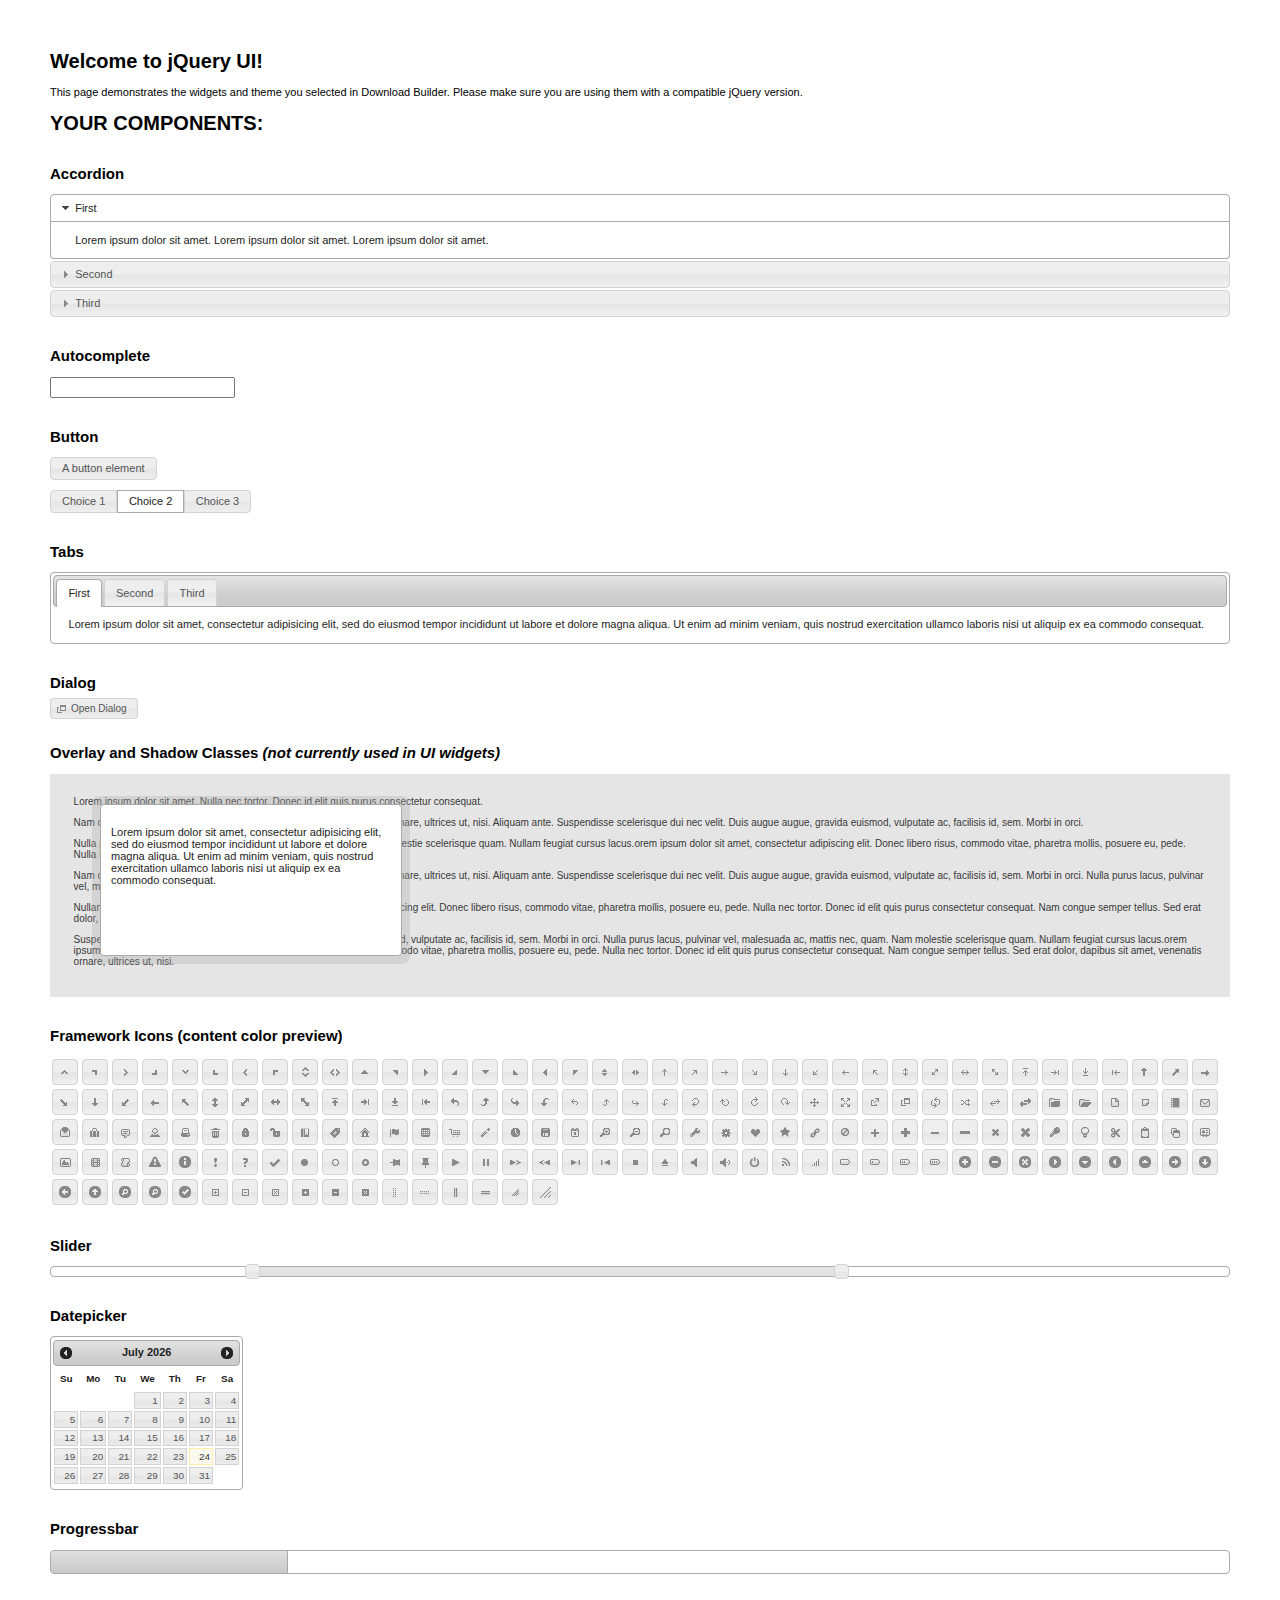
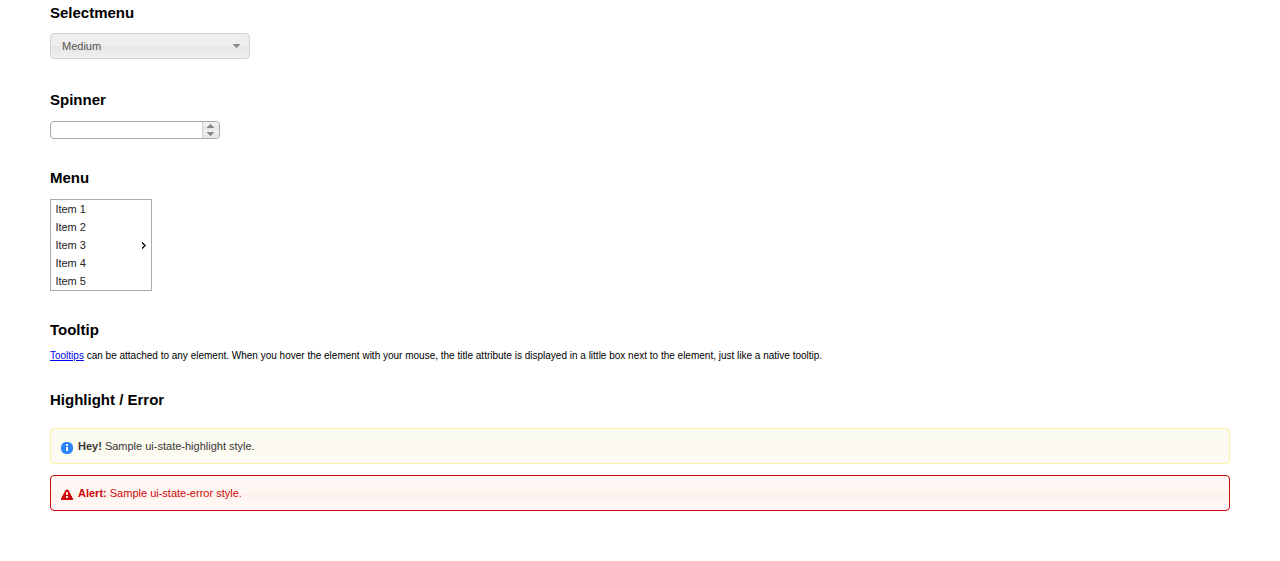
<file: jqueryUI/index.html>
<!doctype html>
<html lang="us">
<head>
	<meta charset="utf-8">
	<title>jQuery UI Example Page</title>
	<link href="jquery-ui.css" rel="stylesheet">
	<style>
	body{
		font: 62.5% "Trebuchet MS", sans-serif;
		margin: 50px;
	}
	.demoHeaders {
		margin-top: 2em;
	}
	#dialog-link {
		padding: .4em 1em .4em 20px;
		text-decoration: none;
		position: relative;
	}
	#dialog-link span.ui-icon {
		margin: 0 5px 0 0;
		position: absolute;
		left: .2em;
		top: 50%;
		margin-top: -8px;
	}
	#icons {
		margin: 0;
		padding: 0;
	}
	#icons li {
		margin: 2px;
		position: relative;
		padding: 4px 0;
		cursor: pointer;
		float: left;
		list-style: none;
	}
	#icons span.ui-icon {
		float: left;
		margin: 0 4px;
	}
	.fakewindowcontain .ui-widget-overlay {
		position: absolute;
	}
	select {
		width: 200px;
	}
	</style>
</head>
<body>

<h1>Welcome to jQuery UI!</h1>

<div class="ui-widget">
	<p>This page demonstrates the widgets and theme you selected in Download Builder. Please make sure you are using them with a compatible jQuery version.</p>
</div>

<h1>YOUR COMPONENTS:</h1>


<!-- Accordion -->
<h2 class="demoHeaders">Accordion</h2>
<div id="accordion">
	<h3>First</h3>
	<div>Lorem ipsum dolor sit amet. Lorem ipsum dolor sit amet. Lorem ipsum dolor sit amet.</div>
	<h3>Second</h3>
	<div>Phasellus mattis tincidunt nibh.</div>
	<h3>Third</h3>
	<div>Nam dui erat, auctor a, dignissim quis.</div>
</div>



<!-- Autocomplete -->
<h2 class="demoHeaders">Autocomplete</h2>
<div>
	<input id="autocomplete" title="type &quot;a&quot;">
</div>



<!-- Button -->
<h2 class="demoHeaders">Button</h2>
<button id="button">A button element</button>
<form style="margin-top: 1em;">
	<div id="radioset">
		<input type="radio" id="radio1" name="radio"><label for="radio1">Choice 1</label>
		<input type="radio" id="radio2" name="radio" checked="checked"><label for="radio2">Choice 2</label>
		<input type="radio" id="radio3" name="radio"><label for="radio3">Choice 3</label>
	</div>
</form>



<!-- Tabs -->
<h2 class="demoHeaders">Tabs</h2>
<div id="tabs">
	<ul>
		<li><a href="#tabs-1">First</a></li>
		<li><a href="#tabs-2">Second</a></li>
		<li><a href="#tabs-3">Third</a></li>
	</ul>
	<div id="tabs-1">Lorem ipsum dolor sit amet, consectetur adipisicing elit, sed do eiusmod tempor incididunt ut labore et dolore magna aliqua. Ut enim ad minim veniam, quis nostrud exercitation ullamco laboris nisi ut aliquip ex ea commodo consequat.</div>
	<div id="tabs-2">Phasellus mattis tincidunt nibh. Cras orci urna, blandit id, pretium vel, aliquet ornare, felis. Maecenas scelerisque sem non nisl. Fusce sed lorem in enim dictum bibendum.</div>
	<div id="tabs-3">Nam dui erat, auctor a, dignissim quis, sollicitudin eu, felis. Pellentesque nisi urna, interdum eget, sagittis et, consequat vestibulum, lacus. Mauris porttitor ullamcorper augue.</div>
</div>



<!-- Dialog NOTE: Dialog is not generated by UI in this demo so it can be visually styled in themeroller-->
<h2 class="demoHeaders">Dialog</h2>
<p><a href="#" id="dialog-link" class="ui-state-default ui-corner-all"><span class="ui-icon ui-icon-newwin"></span>Open Dialog</a></p>

<h2 class="demoHeaders">Overlay and Shadow Classes <em>(not currently used in UI widgets)</em></h2>
<div style="position: relative; width: 96%; height: 200px; padding:1% 2%; overflow:hidden;" class="fakewindowcontain">
	<p>Lorem ipsum dolor sit amet,  Nulla nec tortor. Donec id elit quis purus consectetur consequat. </p><p>Nam congue semper tellus. Sed erat dolor, dapibus sit amet, venenatis ornare, ultrices ut, nisi. Aliquam ante. Suspendisse scelerisque dui nec velit. Duis augue augue, gravida euismod, vulputate ac, facilisis id, sem. Morbi in orci. </p><p>Nulla purus lacus, pulvinar vel, malesuada ac, mattis nec, quam. Nam molestie scelerisque quam. Nullam feugiat cursus lacus.orem ipsum dolor sit amet, consectetur adipiscing elit. Donec libero risus, commodo vitae, pharetra mollis, posuere eu, pede. Nulla nec tortor. Donec id elit quis purus consectetur consequat. </p><p>Nam congue semper tellus. Sed erat dolor, dapibus sit amet, venenatis ornare, ultrices ut, nisi. Aliquam ante. Suspendisse scelerisque dui nec velit. Duis augue augue, gravida euismod, vulputate ac, facilisis id, sem. Morbi in orci. Nulla purus lacus, pulvinar vel, malesuada ac, mattis nec, quam. Nam molestie scelerisque quam. </p><p>Nullam feugiat cursus lacus.orem ipsum dolor sit amet, consectetur adipiscing elit. Donec libero risus, commodo vitae, pharetra mollis, posuere eu, pede. Nulla nec tortor. Donec id elit quis purus consectetur consequat. Nam congue semper tellus. Sed erat dolor, dapibus sit amet, venenatis ornare, ultrices ut, nisi. Aliquam ante. </p><p>Suspendisse scelerisque dui nec velit. Duis augue augue, gravida euismod, vulputate ac, facilisis id, sem. Morbi in orci. Nulla purus lacus, pulvinar vel, malesuada ac, mattis nec, quam. Nam molestie scelerisque quam. Nullam feugiat cursus lacus.orem ipsum dolor sit amet, consectetur adipiscing elit. Donec libero risus, commodo vitae, pharetra mollis, posuere eu, pede. Nulla nec tortor. Donec id elit quis purus consectetur consequat. Nam congue semper tellus. Sed erat dolor, dapibus sit amet, venenatis ornare, ultrices ut, nisi. </p>

	<!-- ui-dialog -->
	<div class="ui-overlay"><div class="ui-widget-overlay"></div><div class="ui-widget-shadow ui-corner-all" style="width: 302px; height: 152px; position: absolute; left: 50px; top: 30px;"></div></div>
	<div style="position: absolute; width: 280px; height: 130px;left: 50px; top: 30px; padding: 10px;" class="ui-widget ui-widget-content ui-corner-all">
		<div class="ui-dialog-content ui-widget-content" style="background: none; border: 0;">
			<p>Lorem ipsum dolor sit amet, consectetur adipisicing elit, sed do eiusmod tempor incididunt ut labore et dolore magna aliqua. Ut enim ad minim veniam, quis nostrud exercitation ullamco laboris nisi ut aliquip ex ea commodo consequat.</p>
		</div>
	</div>

</div>

<!-- ui-dialog -->
<div id="dialog" title="Dialog Title">
	<p>Lorem ipsum dolor sit amet, consectetur adipisicing elit, sed do eiusmod tempor incididunt ut labore et dolore magna aliqua. Ut enim ad minim veniam, quis nostrud exercitation ullamco laboris nisi ut aliquip ex ea commodo consequat.</p>
</div>



<h2 class="demoHeaders">Framework Icons (content color preview)</h2>
<ul id="icons" class="ui-widget ui-helper-clearfix">
	<li class="ui-state-default ui-corner-all" title=".ui-icon-carat-1-n"><span class="ui-icon ui-icon-carat-1-n"></span></li>
	<li class="ui-state-default ui-corner-all" title=".ui-icon-carat-1-ne"><span class="ui-icon ui-icon-carat-1-ne"></span></li>
	<li class="ui-state-default ui-corner-all" title=".ui-icon-carat-1-e"><span class="ui-icon ui-icon-carat-1-e"></span></li>
	<li class="ui-state-default ui-corner-all" title=".ui-icon-carat-1-se"><span class="ui-icon ui-icon-carat-1-se"></span></li>
	<li class="ui-state-default ui-corner-all" title=".ui-icon-carat-1-s"><span class="ui-icon ui-icon-carat-1-s"></span></li>
	<li class="ui-state-default ui-corner-all" title=".ui-icon-carat-1-sw"><span class="ui-icon ui-icon-carat-1-sw"></span></li>
	<li class="ui-state-default ui-corner-all" title=".ui-icon-carat-1-w"><span class="ui-icon ui-icon-carat-1-w"></span></li>
	<li class="ui-state-default ui-corner-all" title=".ui-icon-carat-1-nw"><span class="ui-icon ui-icon-carat-1-nw"></span></li>
	<li class="ui-state-default ui-corner-all" title=".ui-icon-carat-2-n-s"><span class="ui-icon ui-icon-carat-2-n-s"></span></li>
	<li class="ui-state-default ui-corner-all" title=".ui-icon-carat-2-e-w"><span class="ui-icon ui-icon-carat-2-e-w"></span></li>
	<li class="ui-state-default ui-corner-all" title=".ui-icon-triangle-1-n"><span class="ui-icon ui-icon-triangle-1-n"></span></li>
	<li class="ui-state-default ui-corner-all" title=".ui-icon-triangle-1-ne"><span class="ui-icon ui-icon-triangle-1-ne"></span></li>
	<li class="ui-state-default ui-corner-all" title=".ui-icon-triangle-1-e"><span class="ui-icon ui-icon-triangle-1-e"></span></li>
	<li class="ui-state-default ui-corner-all" title=".ui-icon-triangle-1-se"><span class="ui-icon ui-icon-triangle-1-se"></span></li>
	<li class="ui-state-default ui-corner-all" title=".ui-icon-triangle-1-s"><span class="ui-icon ui-icon-triangle-1-s"></span></li>
	<li class="ui-state-default ui-corner-all" title=".ui-icon-triangle-1-sw"><span class="ui-icon ui-icon-triangle-1-sw"></span></li>
	<li class="ui-state-default ui-corner-all" title=".ui-icon-triangle-1-w"><span class="ui-icon ui-icon-triangle-1-w"></span></li>
	<li class="ui-state-default ui-corner-all" title=".ui-icon-triangle-1-nw"><span class="ui-icon ui-icon-triangle-1-nw"></span></li>
	<li class="ui-state-default ui-corner-all" title=".ui-icon-triangle-2-n-s"><span class="ui-icon ui-icon-triangle-2-n-s"></span></li>
	<li class="ui-state-default ui-corner-all" title=".ui-icon-triangle-2-e-w"><span class="ui-icon ui-icon-triangle-2-e-w"></span></li>
	<li class="ui-state-default ui-corner-all" title=".ui-icon-arrow-1-n"><span class="ui-icon ui-icon-arrow-1-n"></span></li>
	<li class="ui-state-default ui-corner-all" title=".ui-icon-arrow-1-ne"><span class="ui-icon ui-icon-arrow-1-ne"></span></li>
	<li class="ui-state-default ui-corner-all" title=".ui-icon-arrow-1-e"><span class="ui-icon ui-icon-arrow-1-e"></span></li>
	<li class="ui-state-default ui-corner-all" title=".ui-icon-arrow-1-se"><span class="ui-icon ui-icon-arrow-1-se"></span></li>
	<li class="ui-state-default ui-corner-all" title=".ui-icon-arrow-1-s"><span class="ui-icon ui-icon-arrow-1-s"></span></li>
	<li class="ui-state-default ui-corner-all" title=".ui-icon-arrow-1-sw"><span class="ui-icon ui-icon-arrow-1-sw"></span></li>
	<li class="ui-state-default ui-corner-all" title=".ui-icon-arrow-1-w"><span class="ui-icon ui-icon-arrow-1-w"></span></li>
	<li class="ui-state-default ui-corner-all" title=".ui-icon-arrow-1-nw"><span class="ui-icon ui-icon-arrow-1-nw"></span></li>
	<li class="ui-state-default ui-corner-all" title=".ui-icon-arrow-2-n-s"><span class="ui-icon ui-icon-arrow-2-n-s"></span></li>
	<li class="ui-state-default ui-corner-all" title=".ui-icon-arrow-2-ne-sw"><span class="ui-icon ui-icon-arrow-2-ne-sw"></span></li>
	<li class="ui-state-default ui-corner-all" title=".ui-icon-arrow-2-e-w"><span class="ui-icon ui-icon-arrow-2-e-w"></span></li>
	<li class="ui-state-default ui-corner-all" title=".ui-icon-arrow-2-se-nw"><span class="ui-icon ui-icon-arrow-2-se-nw"></span></li>
	<li class="ui-state-default ui-corner-all" title=".ui-icon-arrowstop-1-n"><span class="ui-icon ui-icon-arrowstop-1-n"></span></li>
	<li class="ui-state-default ui-corner-all" title=".ui-icon-arrowstop-1-e"><span class="ui-icon ui-icon-arrowstop-1-e"></span></li>
	<li class="ui-state-default ui-corner-all" title=".ui-icon-arrowstop-1-s"><span class="ui-icon ui-icon-arrowstop-1-s"></span></li>
	<li class="ui-state-default ui-corner-all" title=".ui-icon-arrowstop-1-w"><span class="ui-icon ui-icon-arrowstop-1-w"></span></li>
	<li class="ui-state-default ui-corner-all" title=".ui-icon-arrowthick-1-n"><span class="ui-icon ui-icon-arrowthick-1-n"></span></li>
	<li class="ui-state-default ui-corner-all" title=".ui-icon-arrowthick-1-ne"><span class="ui-icon ui-icon-arrowthick-1-ne"></span></li>
	<li class="ui-state-default ui-corner-all" title=".ui-icon-arrowthick-1-e"><span class="ui-icon ui-icon-arrowthick-1-e"></span></li>
	<li class="ui-state-default ui-corner-all" title=".ui-icon-arrowthick-1-se"><span class="ui-icon ui-icon-arrowthick-1-se"></span></li>
	<li class="ui-state-default ui-corner-all" title=".ui-icon-arrowthick-1-s"><span class="ui-icon ui-icon-arrowthick-1-s"></span></li>
	<li class="ui-state-default ui-corner-all" title=".ui-icon-arrowthick-1-sw"><span class="ui-icon ui-icon-arrowthick-1-sw"></span></li>
	<li class="ui-state-default ui-corner-all" title=".ui-icon-arrowthick-1-w"><span class="ui-icon ui-icon-arrowthick-1-w"></span></li>
	<li class="ui-state-default ui-corner-all" title=".ui-icon-arrowthick-1-nw"><span class="ui-icon ui-icon-arrowthick-1-nw"></span></li>
	<li class="ui-state-default ui-corner-all" title=".ui-icon-arrowthick-2-n-s"><span class="ui-icon ui-icon-arrowthick-2-n-s"></span></li>
	<li class="ui-state-default ui-corner-all" title=".ui-icon-arrowthick-2-ne-sw"><span class="ui-icon ui-icon-arrowthick-2-ne-sw"></span></li>
	<li class="ui-state-default ui-corner-all" title=".ui-icon-arrowthick-2-e-w"><span class="ui-icon ui-icon-arrowthick-2-e-w"></span></li>
	<li class="ui-state-default ui-corner-all" title=".ui-icon-arrowthick-2-se-nw"><span class="ui-icon ui-icon-arrowthick-2-se-nw"></span></li>
	<li class="ui-state-default ui-corner-all" title=".ui-icon-arrowthickstop-1-n"><span class="ui-icon ui-icon-arrowthickstop-1-n"></span></li>
	<li class="ui-state-default ui-corner-all" title=".ui-icon-arrowthickstop-1-e"><span class="ui-icon ui-icon-arrowthickstop-1-e"></span></li>
	<li class="ui-state-default ui-corner-all" title=".ui-icon-arrowthickstop-1-s"><span class="ui-icon ui-icon-arrowthickstop-1-s"></span></li>
	<li class="ui-state-default ui-corner-all" title=".ui-icon-arrowthickstop-1-w"><span class="ui-icon ui-icon-arrowthickstop-1-w"></span></li>
	<li class="ui-state-default ui-corner-all" title=".ui-icon-arrowreturnthick-1-w"><span class="ui-icon ui-icon-arrowreturnthick-1-w"></span></li>
	<li class="ui-state-default ui-corner-all" title=".ui-icon-arrowreturnthick-1-n"><span class="ui-icon ui-icon-arrowreturnthick-1-n"></span></li>
	<li class="ui-state-default ui-corner-all" title=".ui-icon-arrowreturnthick-1-e"><span class="ui-icon ui-icon-arrowreturnthick-1-e"></span></li>
	<li class="ui-state-default ui-corner-all" title=".ui-icon-arrowreturnthick-1-s"><span class="ui-icon ui-icon-arrowreturnthick-1-s"></span></li>
	<li class="ui-state-default ui-corner-all" title=".ui-icon-arrowreturn-1-w"><span class="ui-icon ui-icon-arrowreturn-1-w"></span></li>
	<li class="ui-state-default ui-corner-all" title=".ui-icon-arrowreturn-1-n"><span class="ui-icon ui-icon-arrowreturn-1-n"></span></li>
	<li class="ui-state-default ui-corner-all" title=".ui-icon-arrowreturn-1-e"><span class="ui-icon ui-icon-arrowreturn-1-e"></span></li>
	<li class="ui-state-default ui-corner-all" title=".ui-icon-arrowreturn-1-s"><span class="ui-icon ui-icon-arrowreturn-1-s"></span></li>
	<li class="ui-state-default ui-corner-all" title=".ui-icon-arrowrefresh-1-w"><span class="ui-icon ui-icon-arrowrefresh-1-w"></span></li>
	<li class="ui-state-default ui-corner-all" title=".ui-icon-arrowrefresh-1-n"><span class="ui-icon ui-icon-arrowrefresh-1-n"></span></li>
	<li class="ui-state-default ui-corner-all" title=".ui-icon-arrowrefresh-1-e"><span class="ui-icon ui-icon-arrowrefresh-1-e"></span></li>
	<li class="ui-state-default ui-corner-all" title=".ui-icon-arrowrefresh-1-s"><span class="ui-icon ui-icon-arrowrefresh-1-s"></span></li>
	<li class="ui-state-default ui-corner-all" title=".ui-icon-arrow-4"><span class="ui-icon ui-icon-arrow-4"></span></li>
	<li class="ui-state-default ui-corner-all" title=".ui-icon-arrow-4-diag"><span class="ui-icon ui-icon-arrow-4-diag"></span></li>
	<li class="ui-state-default ui-corner-all" title=".ui-icon-extlink"><span class="ui-icon ui-icon-extlink"></span></li>
	<li class="ui-state-default ui-corner-all" title=".ui-icon-newwin"><span class="ui-icon ui-icon-newwin"></span></li>
	<li class="ui-state-default ui-corner-all" title=".ui-icon-refresh"><span class="ui-icon ui-icon-refresh"></span></li>
	<li class="ui-state-default ui-corner-all" title=".ui-icon-shuffle"><span class="ui-icon ui-icon-shuffle"></span></li>
	<li class="ui-state-default ui-corner-all" title=".ui-icon-transfer-e-w"><span class="ui-icon ui-icon-transfer-e-w"></span></li>
	<li class="ui-state-default ui-corner-all" title=".ui-icon-transferthick-e-w"><span class="ui-icon ui-icon-transferthick-e-w"></span></li>
	<li class="ui-state-default ui-corner-all" title=".ui-icon-folder-collapsed"><span class="ui-icon ui-icon-folder-collapsed"></span></li>
	<li class="ui-state-default ui-corner-all" title=".ui-icon-folder-open"><span class="ui-icon ui-icon-folder-open"></span></li>
	<li class="ui-state-default ui-corner-all" title=".ui-icon-document"><span class="ui-icon ui-icon-document"></span></li>
	<li class="ui-state-default ui-corner-all" title=".ui-icon-document-b"><span class="ui-icon ui-icon-document-b"></span></li>
	<li class="ui-state-default ui-corner-all" title=".ui-icon-note"><span class="ui-icon ui-icon-note"></span></li>
	<li class="ui-state-default ui-corner-all" title=".ui-icon-mail-closed"><span class="ui-icon ui-icon-mail-closed"></span></li>
	<li class="ui-state-default ui-corner-all" title=".ui-icon-mail-open"><span class="ui-icon ui-icon-mail-open"></span></li>
	<li class="ui-state-default ui-corner-all" title=".ui-icon-suitcase"><span class="ui-icon ui-icon-suitcase"></span></li>
	<li class="ui-state-default ui-corner-all" title=".ui-icon-comment"><span class="ui-icon ui-icon-comment"></span></li>
	<li class="ui-state-default ui-corner-all" title=".ui-icon-person"><span class="ui-icon ui-icon-person"></span></li>
	<li class="ui-state-default ui-corner-all" title=".ui-icon-print"><span class="ui-icon ui-icon-print"></span></li>
	<li class="ui-state-default ui-corner-all" title=".ui-icon-trash"><span class="ui-icon ui-icon-trash"></span></li>
	<li class="ui-state-default ui-corner-all" title=".ui-icon-locked"><span class="ui-icon ui-icon-locked"></span></li>
	<li class="ui-state-default ui-corner-all" title=".ui-icon-unlocked"><span class="ui-icon ui-icon-unlocked"></span></li>
	<li class="ui-state-default ui-corner-all" title=".ui-icon-bookmark"><span class="ui-icon ui-icon-bookmark"></span></li>
	<li class="ui-state-default ui-corner-all" title=".ui-icon-tag"><span class="ui-icon ui-icon-tag"></span></li>
	<li class="ui-state-default ui-corner-all" title=".ui-icon-home"><span class="ui-icon ui-icon-home"></span></li>
	<li class="ui-state-default ui-corner-all" title=".ui-icon-flag"><span class="ui-icon ui-icon-flag"></span></li>
	<li class="ui-state-default ui-corner-all" title=".ui-icon-calculator"><span class="ui-icon ui-icon-calculator"></span></li>
	<li class="ui-state-default ui-corner-all" title=".ui-icon-cart"><span class="ui-icon ui-icon-cart"></span></li>
	<li class="ui-state-default ui-corner-all" title=".ui-icon-pencil"><span class="ui-icon ui-icon-pencil"></span></li>
	<li class="ui-state-default ui-corner-all" title=".ui-icon-clock"><span class="ui-icon ui-icon-clock"></span></li>
	<li class="ui-state-default ui-corner-all" title=".ui-icon-disk"><span class="ui-icon ui-icon-disk"></span></li>
	<li class="ui-state-default ui-corner-all" title=".ui-icon-calendar"><span class="ui-icon ui-icon-calendar"></span></li>
	<li class="ui-state-default ui-corner-all" title=".ui-icon-zoomin"><span class="ui-icon ui-icon-zoomin"></span></li>
	<li class="ui-state-default ui-corner-all" title=".ui-icon-zoomout"><span class="ui-icon ui-icon-zoomout"></span></li>
	<li class="ui-state-default ui-corner-all" title=".ui-icon-search"><span class="ui-icon ui-icon-search"></span></li>
	<li class="ui-state-default ui-corner-all" title=".ui-icon-wrench"><span class="ui-icon ui-icon-wrench"></span></li>
	<li class="ui-state-default ui-corner-all" title=".ui-icon-gear"><span class="ui-icon ui-icon-gear"></span></li>
	<li class="ui-state-default ui-corner-all" title=".ui-icon-heart"><span class="ui-icon ui-icon-heart"></span></li>
	<li class="ui-state-default ui-corner-all" title=".ui-icon-star"><span class="ui-icon ui-icon-star"></span></li>
	<li class="ui-state-default ui-corner-all" title=".ui-icon-link"><span class="ui-icon ui-icon-link"></span></li>
	<li class="ui-state-default ui-corner-all" title=".ui-icon-cancel"><span class="ui-icon ui-icon-cancel"></span></li>
	<li class="ui-state-default ui-corner-all" title=".ui-icon-plus"><span class="ui-icon ui-icon-plus"></span></li>
	<li class="ui-state-default ui-corner-all" title=".ui-icon-plusthick"><span class="ui-icon ui-icon-plusthick"></span></li>
	<li class="ui-state-default ui-corner-all" title=".ui-icon-minus"><span class="ui-icon ui-icon-minus"></span></li>
	<li class="ui-state-default ui-corner-all" title=".ui-icon-minusthick"><span class="ui-icon ui-icon-minusthick"></span></li>
	<li class="ui-state-default ui-corner-all" title=".ui-icon-close"><span class="ui-icon ui-icon-close"></span></li>
	<li class="ui-state-default ui-corner-all" title=".ui-icon-closethick"><span class="ui-icon ui-icon-closethick"></span></li>
	<li class="ui-state-default ui-corner-all" title=".ui-icon-key"><span class="ui-icon ui-icon-key"></span></li>
	<li class="ui-state-default ui-corner-all" title=".ui-icon-lightbulb"><span class="ui-icon ui-icon-lightbulb"></span></li>
	<li class="ui-state-default ui-corner-all" title=".ui-icon-scissors"><span class="ui-icon ui-icon-scissors"></span></li>
	<li class="ui-state-default ui-corner-all" title=".ui-icon-clipboard"><span class="ui-icon ui-icon-clipboard"></span></li>
	<li class="ui-state-default ui-corner-all" title=".ui-icon-copy"><span class="ui-icon ui-icon-copy"></span></li>
	<li class="ui-state-default ui-corner-all" title=".ui-icon-contact"><span class="ui-icon ui-icon-contact"></span></li>
	<li class="ui-state-default ui-corner-all" title=".ui-icon-image"><span class="ui-icon ui-icon-image"></span></li>
	<li class="ui-state-default ui-corner-all" title=".ui-icon-video"><span class="ui-icon ui-icon-video"></span></li>
	<li class="ui-state-default ui-corner-all" title=".ui-icon-script"><span class="ui-icon ui-icon-script"></span></li>
	<li class="ui-state-default ui-corner-all" title=".ui-icon-alert"><span class="ui-icon ui-icon-alert"></span></li>
	<li class="ui-state-default ui-corner-all" title=".ui-icon-info"><span class="ui-icon ui-icon-info"></span></li>
	<li class="ui-state-default ui-corner-all" title=".ui-icon-notice"><span class="ui-icon ui-icon-notice"></span></li>
	<li class="ui-state-default ui-corner-all" title=".ui-icon-help"><span class="ui-icon ui-icon-help"></span></li>
	<li class="ui-state-default ui-corner-all" title=".ui-icon-check"><span class="ui-icon ui-icon-check"></span></li>
	<li class="ui-state-default ui-corner-all" title=".ui-icon-bullet"><span class="ui-icon ui-icon-bullet"></span></li>
	<li class="ui-state-default ui-corner-all" title=".ui-icon-radio-off"><span class="ui-icon ui-icon-radio-off"></span></li>
	<li class="ui-state-default ui-corner-all" title=".ui-icon-radio-on"><span class="ui-icon ui-icon-radio-on"></span></li>
	<li class="ui-state-default ui-corner-all" title=".ui-icon-pin-w"><span class="ui-icon ui-icon-pin-w"></span></li>
	<li class="ui-state-default ui-corner-all" title=".ui-icon-pin-s"><span class="ui-icon ui-icon-pin-s"></span></li>
	<li class="ui-state-default ui-corner-all" title=".ui-icon-play"><span class="ui-icon ui-icon-play"></span></li>
	<li class="ui-state-default ui-corner-all" title=".ui-icon-pause"><span class="ui-icon ui-icon-pause"></span></li>
	<li class="ui-state-default ui-corner-all" title=".ui-icon-seek-next"><span class="ui-icon ui-icon-seek-next"></span></li>
	<li class="ui-state-default ui-corner-all" title=".ui-icon-seek-prev"><span class="ui-icon ui-icon-seek-prev"></span></li>
	<li class="ui-state-default ui-corner-all" title=".ui-icon-seek-end"><span class="ui-icon ui-icon-seek-end"></span></li>
	<li class="ui-state-default ui-corner-all" title=".ui-icon-seek-first"><span class="ui-icon ui-icon-seek-first"></span></li>
	<li class="ui-state-default ui-corner-all" title=".ui-icon-stop"><span class="ui-icon ui-icon-stop"></span></li>
	<li class="ui-state-default ui-corner-all" title=".ui-icon-eject"><span class="ui-icon ui-icon-eject"></span></li>
	<li class="ui-state-default ui-corner-all" title=".ui-icon-volume-off"><span class="ui-icon ui-icon-volume-off"></span></li>
	<li class="ui-state-default ui-corner-all" title=".ui-icon-volume-on"><span class="ui-icon ui-icon-volume-on"></span></li>
	<li class="ui-state-default ui-corner-all" title=".ui-icon-power"><span class="ui-icon ui-icon-power"></span></li>
	<li class="ui-state-default ui-corner-all" title=".ui-icon-signal-diag"><span class="ui-icon ui-icon-signal-diag"></span></li>
	<li class="ui-state-default ui-corner-all" title=".ui-icon-signal"><span class="ui-icon ui-icon-signal"></span></li>
	<li class="ui-state-default ui-corner-all" title=".ui-icon-battery-0"><span class="ui-icon ui-icon-battery-0"></span></li>
	<li class="ui-state-default ui-corner-all" title=".ui-icon-battery-1"><span class="ui-icon ui-icon-battery-1"></span></li>
	<li class="ui-state-default ui-corner-all" title=".ui-icon-battery-2"><span class="ui-icon ui-icon-battery-2"></span></li>
	<li class="ui-state-default ui-corner-all" title=".ui-icon-battery-3"><span class="ui-icon ui-icon-battery-3"></span></li>
	<li class="ui-state-default ui-corner-all" title=".ui-icon-circle-plus"><span class="ui-icon ui-icon-circle-plus"></span></li>
	<li class="ui-state-default ui-corner-all" title=".ui-icon-circle-minus"><span class="ui-icon ui-icon-circle-minus"></span></li>
	<li class="ui-state-default ui-corner-all" title=".ui-icon-circle-close"><span class="ui-icon ui-icon-circle-close"></span></li>
	<li class="ui-state-default ui-corner-all" title=".ui-icon-circle-triangle-e"><span class="ui-icon ui-icon-circle-triangle-e"></span></li>
	<li class="ui-state-default ui-corner-all" title=".ui-icon-circle-triangle-s"><span class="ui-icon ui-icon-circle-triangle-s"></span></li>
	<li class="ui-state-default ui-corner-all" title=".ui-icon-circle-triangle-w"><span class="ui-icon ui-icon-circle-triangle-w"></span></li>
	<li class="ui-state-default ui-corner-all" title=".ui-icon-circle-triangle-n"><span class="ui-icon ui-icon-circle-triangle-n"></span></li>
	<li class="ui-state-default ui-corner-all" title=".ui-icon-circle-arrow-e"><span class="ui-icon ui-icon-circle-arrow-e"></span></li>
	<li class="ui-state-default ui-corner-all" title=".ui-icon-circle-arrow-s"><span class="ui-icon ui-icon-circle-arrow-s"></span></li>
	<li class="ui-state-default ui-corner-all" title=".ui-icon-circle-arrow-w"><span class="ui-icon ui-icon-circle-arrow-w"></span></li>
	<li class="ui-state-default ui-corner-all" title=".ui-icon-circle-arrow-n"><span class="ui-icon ui-icon-circle-arrow-n"></span></li>
	<li class="ui-state-default ui-corner-all" title=".ui-icon-circle-zoomin"><span class="ui-icon ui-icon-circle-zoomin"></span></li>
	<li class="ui-state-default ui-corner-all" title=".ui-icon-circle-zoomout"><span class="ui-icon ui-icon-circle-zoomout"></span></li>
	<li class="ui-state-default ui-corner-all" title=".ui-icon-circle-check"><span class="ui-icon ui-icon-circle-check"></span></li>
	<li class="ui-state-default ui-corner-all" title=".ui-icon-circlesmall-plus"><span class="ui-icon ui-icon-circlesmall-plus"></span></li>
	<li class="ui-state-default ui-corner-all" title=".ui-icon-circlesmall-minus"><span class="ui-icon ui-icon-circlesmall-minus"></span></li>
	<li class="ui-state-default ui-corner-all" title=".ui-icon-circlesmall-close"><span class="ui-icon ui-icon-circlesmall-close"></span></li>
	<li class="ui-state-default ui-corner-all" title=".ui-icon-squaresmall-plus"><span class="ui-icon ui-icon-squaresmall-plus"></span></li>
	<li class="ui-state-default ui-corner-all" title=".ui-icon-squaresmall-minus"><span class="ui-icon ui-icon-squaresmall-minus"></span></li>
	<li class="ui-state-default ui-corner-all" title=".ui-icon-squaresmall-close"><span class="ui-icon ui-icon-squaresmall-close"></span></li>
	<li class="ui-state-default ui-corner-all" title=".ui-icon-grip-dotted-vertical"><span class="ui-icon ui-icon-grip-dotted-vertical"></span></li>
	<li class="ui-state-default ui-corner-all" title=".ui-icon-grip-dotted-horizontal"><span class="ui-icon ui-icon-grip-dotted-horizontal"></span></li>
	<li class="ui-state-default ui-corner-all" title=".ui-icon-grip-solid-vertical"><span class="ui-icon ui-icon-grip-solid-vertical"></span></li>
	<li class="ui-state-default ui-corner-all" title=".ui-icon-grip-solid-horizontal"><span class="ui-icon ui-icon-grip-solid-horizontal"></span></li>
	<li class="ui-state-default ui-corner-all" title=".ui-icon-gripsmall-diagonal-se"><span class="ui-icon ui-icon-gripsmall-diagonal-se"></span></li>
	<li class="ui-state-default ui-corner-all" title=".ui-icon-grip-diagonal-se"><span class="ui-icon ui-icon-grip-diagonal-se"></span></li>
</ul>


<!-- Slider -->
<h2 class="demoHeaders">Slider</h2>
<div id="slider"></div>



<!-- Datepicker -->
<h2 class="demoHeaders">Datepicker</h2>
<div id="datepicker"></div>



<!-- Progressbar -->
<h2 class="demoHeaders">Progressbar</h2>
<div id="progressbar"></div>



<!-- Progressbar -->
<h2 class="demoHeaders">Selectmenu</h2>
<select id="selectmenu">
	<option>Slower</option>
	<option>Slow</option>
	<option selected="selected">Medium</option>
	<option>Fast</option>
	<option>Faster</option>
</select>



<!-- Spinner -->
<h2 class="demoHeaders">Spinner</h2>
<input id="spinner">



<!-- Menu -->
<h2 class="demoHeaders">Menu</h2>
<ul style="width:100px;" id="menu">
	<li>Item 1</li>
	<li>Item 2</li>
	<li>Item 3
		<ul>
			<li>Item 3-1</li>
			<li>Item 3-2</li>
			<li>Item 3-3</li>
			<li>Item 3-4</li>
			<li>Item 3-5</li>
		</ul>
	</li>
	<li>Item 4</li>
	<li>Item 5</li>
</ul>



<!-- Tooltip -->
<h2 class="demoHeaders">Tooltip</h2>
<p id="tooltip">
	<a href="#" title="That&apos;s what this widget is">Tooltips</a> can be attached to any element. When you hover
the element with your mouse, the title attribute is displayed in a little box next to the element, just like a native tooltip.
</p>


<!-- Highlight / Error -->
<h2 class="demoHeaders">Highlight / Error</h2>
<div class="ui-widget">
	<div class="ui-state-highlight ui-corner-all" style="margin-top: 20px; padding: 0 .7em;">
		<p><span class="ui-icon ui-icon-info" style="float: left; margin-right: .3em;"></span>
		<strong>Hey!</strong> Sample ui-state-highlight style.</p>
	</div>
</div>
<br>
<div class="ui-widget">
	<div class="ui-state-error ui-corner-all" style="padding: 0 .7em;">
		<p><span class="ui-icon ui-icon-alert" style="float: left; margin-right: .3em;"></span>
		<strong>Alert:</strong> Sample ui-state-error style.</p>
	</div>
</div>

<script src="external/jquery/jquery.js"></script>
<script src="jquery-ui.js"></script>
<script>

$( "#accordion" ).accordion();



var availableTags = [
	"ActionScript",
	"AppleScript",
	"Asp",
	"BASIC",
	"C",
	"C++",
	"Clojure",
	"COBOL",
	"ColdFusion",
	"Erlang",
	"Fortran",
	"Groovy",
	"Haskell",
	"Java",
	"JavaScript",
	"Lisp",
	"Perl",
	"PHP",
	"Python",
	"Ruby",
	"Scala",
	"Scheme"
];
$( "#autocomplete" ).autocomplete({
	source: availableTags
});



$( "#button" ).button();
$( "#radioset" ).buttonset();



$( "#tabs" ).tabs();



$( "#dialog" ).dialog({
	autoOpen: false,
	width: 400,
	buttons: [
		{
			text: "Ok",
			click: function() {
				$( this ).dialog( "close" );
			}
		},
		{
			text: "Cancel",
			click: function() {
				$( this ).dialog( "close" );
			}
		}
	]
});

// Link to open the dialog
$( "#dialog-link" ).click(function( event ) {
	$( "#dialog" ).dialog( "open" );
	event.preventDefault();
});



$( "#datepicker" ).datepicker({
	inline: true
});



$( "#slider" ).slider({
	range: true,
	values: [ 17, 67 ]
});



$( "#progressbar" ).progressbar({
	value: 20
});



$( "#spinner" ).spinner();



$( "#menu" ).menu();



$( "#tooltip" ).tooltip();



$( "#selectmenu" ).selectmenu();


// Hover states on the static widgets
$( "#dialog-link, #icons li" ).hover(
	function() {
		$( this ).addClass( "ui-state-hover" );
	},
	function() {
		$( this ).removeClass( "ui-state-hover" );
	}
);
</script>
</body>
</html>
</file>
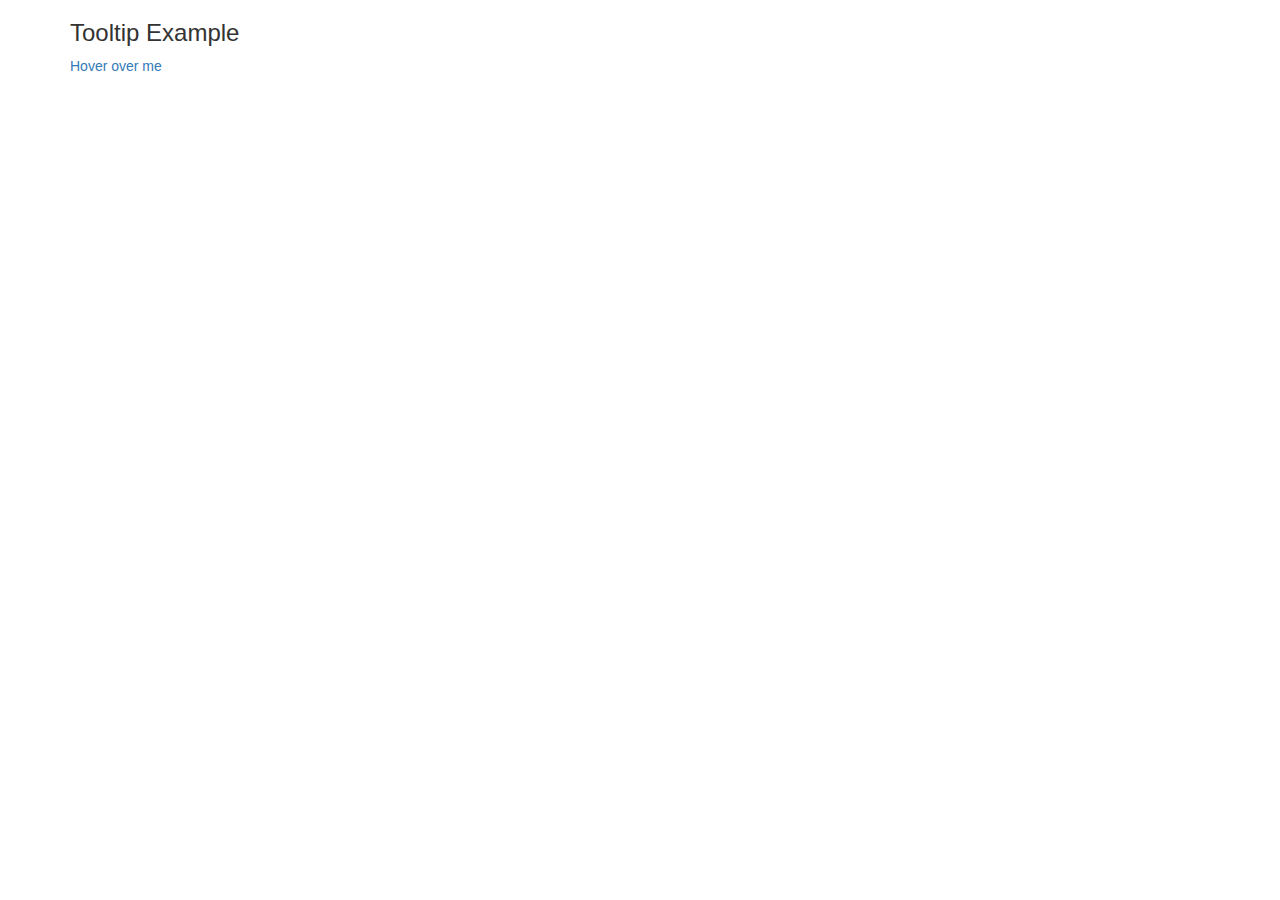
<file: test.html>
<html>
    <head>
    <link rel="stylesheet" href="https://maxcdn.bootstrapcdn.com/bootstrap/3.3.7/css/bootstrap.min.css">
  <script src="https://ajax.googleapis.com/ajax/libs/jquery/3.2.1/jquery.min.js"></script>
  <script src="https://maxcdn.bootstrapcdn.com/bootstrap/3.3.7/js/bootstrap.min.js"></script>
    </head>
     <script >
     var e = document.getElementById('parent');
     e.onmouseover = function() {
     	document.getElementById('popup').style.display = 'block';
     }
	e.onmouseout = function() {
	  document.getElementById('popup').style.display = 'none';
	}
  </script>
    <body>
		<div>
			<div class="container">
  <h3>Tooltip Example</h3>
  <a href="#" data-toggle="tooltip" title="Hooray!">Hover over me</a>
</div>

        </div>
       <script>
$(document).ready(function(){
    $('[data-toggle="tooltip"]').tooltip();   
});
</script>
    </body>
</html>
</file>
